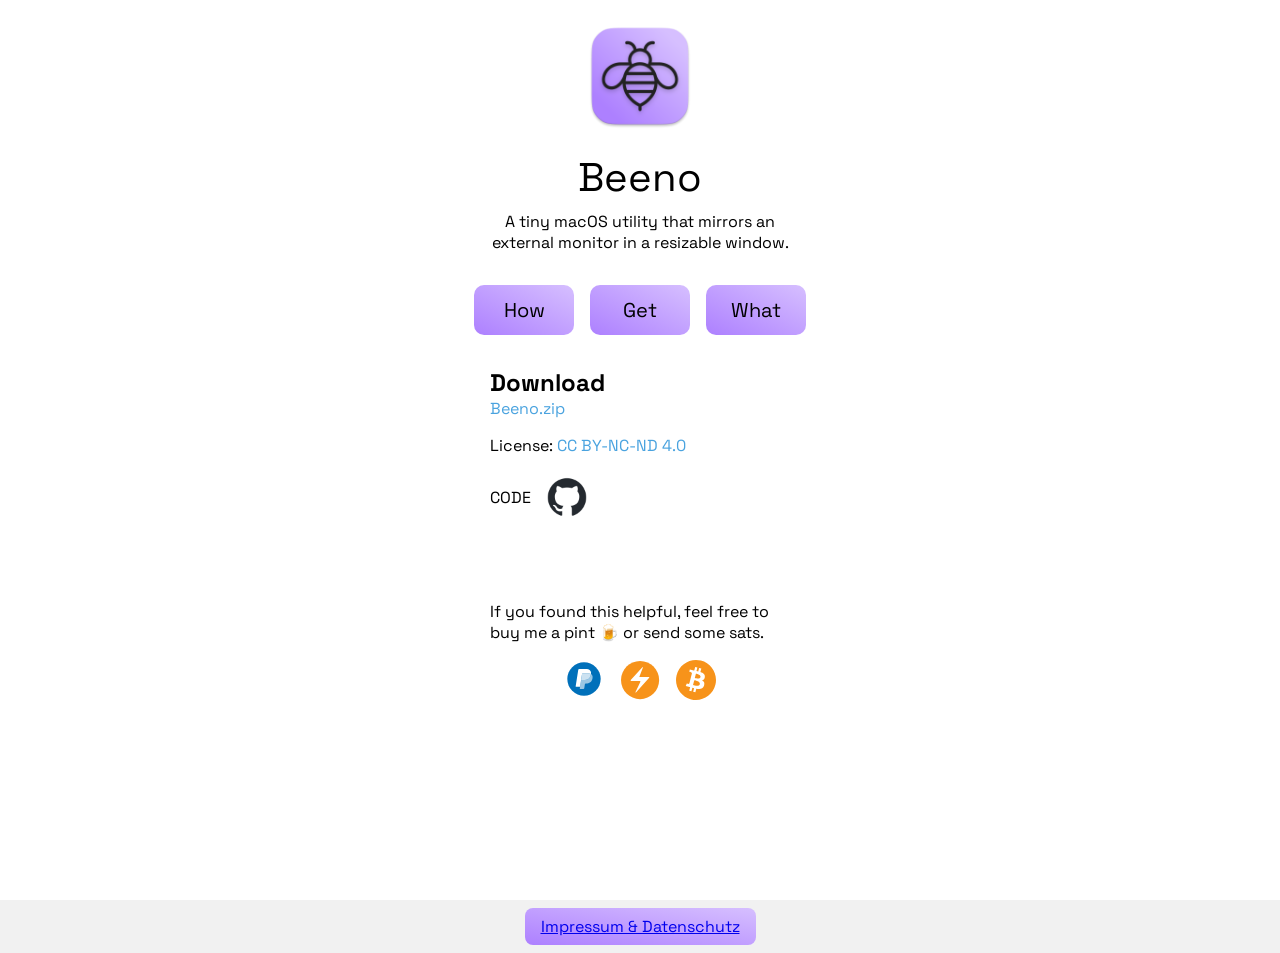
<file: index.html>
<!-- index.html -->
<!DOCTYPE html>
<html lang="de">
<head>
  <meta charset="UTF-8" />
  <meta name="viewport" content="width=device-width, initial-scale=1" />

 <!-- Open Graph / Social Preview -->
  <meta property="og:type"        content="website" />
  <meta property="og:url"         content="https://www.beeno.app/" />
  <meta property="og:title"       content="Beeno – Tiny macOS Monitor Preview" />
  <meta property="og:description" content="A tiny macOS utility that mirrors an external monitor in a resizable window." />
  <meta property="og:image"       content="https://www.beeno.app/images/BeenoAppIcon.png" />
  <meta property="og:image:width" content="1024" />
  <meta property="og:image:height"content="1024" />

  <meta name="twitter:card"        content="summary_large_image" />
  <meta name="twitter:title"       content="Beeno – Tiny macOS Monitor Preview" />
  <meta name="twitter:description" content="A tiny macOS utility that mirrors an external monitor in a resizable window." />
  <meta name="twitter:image"       content="https://www.beeno.app/images/BeenoAppIcon.png" />

  <title>Beeno</title>
<link rel="icon" type="image/png" href="images/BeenoAppIcon.png">
  <!-- Google Font: Space Grotesk -->
  <link
    href="https://fonts.googleapis.com/css2?family=Space+Grotesk:wght@400&display=swap"
    rel="stylesheet"
  />

  <!-- Eigenes CSS -->
  <link rel="stylesheet" href="css/style.css" />
</head>
<body>

  <!-- Hero Section -->
  <section class="hero">
    <div class="centered">
      <img src="images/BeenoAppIcon.png" alt="Beeno App Icon" class="app-icon" />
      <h1 class="app-title">Beeno</h1>
      <p class="app-description">
        A tiny macOS utility that mirrors an external monitor in a resizable window.
      </p>

      <!-- Buttons zum Ein-/Ausblenden -->
      <div class="button-group">
        <button id="btnHow" class="myButton">How</button>
        <button id="btnGet" class="myButton">Get</button>
        <button id="btnWhat" class="myButton">What</button>
      </div>

      <!-- Inhalte für How, Get, What -->
      <div id="contentHow" class="toggle-content hidden">
        <h2>Quick-Start</h2>
        <ol>
          <li><strong>Download</strong> <code>Beeno.zip</code> and extract.</li>
          <li>Drag <strong>Beeno.app</strong> to <strong>Applications</strong> (optional).</li>
          <li>First launch: <strong>Right-click</strong> → <strong>Open</strong> → <strong>Open</strong> (bypass Gatekeeper).</li>
          <li>Click <strong>OK</strong> when macOS asks for <em>Screen & System Audio Recording</em> access.</li>
          <li>The 🐝 icon appears in the menu bar—ready to use!</li>
        </ol>
        <h2>Actions</h2>
        <ul>
          <li>Show / hide preview - <strong>Left-click</strong> Bee icon or press <strong>⌥B</strong></li>
          <li>Switch mirrored display - <strong>Right-click</strong> Bee icon → choose monitor</li>
          <li>Quit Beeno - <strong>Right-click</strong> Bee icon → <strong>Quit Beeno</strong></li>
        </ul>
      </div>
      <div id="contentGet" class="toggle-content hidden">
        <h2>Download</h2>
        <p><a href="https://raw.githubusercontent.com/ak0manda/Beeno/main/zip/Beeno.zip"
    download
    class="download-link"
  >
    Beeno.zip</a></p>
    
          <!-- Lizenz-Vermerk -->
          <p>
            License:
            <a href="https://creativecommons.org/licenses/by-nc-nd/4.0/deed.en"
               target="_blank" rel="noopener"
               class="license-link">
              CC BY-NC-ND 4.0
              
            </a>
            
          </p>
  <br>
 
  <p>
  <a href="https://github.com/ak0manda/BeenoApp/tree/main"
     target="_blank" rel="noopener"
     class="view-code-link">
    <span>CODE</span>
    <img src="images/GitHub.png" alt="GitHub" class="github-icon"/>
  </a>
</p>

  
  <p><br><br><br><br>If you found this helpful, feel free to buy me a pint &#127866 or send some sats.</p>
  <div class="icon-group">
      <a href="http://paypal.me/ULISNACKS/5"
     target="_blank"
     class="icon-button"
     aria-label="PayPal Donate">
    <img src="images/paypal.svg" alt="PayPal">
  </a>
 
     <button id="btnLightning"
             class="icon-button"
             aria-label="Lightning Donate">
      <img src="images/lightning.svg" alt="Lightning">
    </button>

       <button id="btnBitcoin"
           class="icon-button"
           aria-label="Bitcoin Donate">
            <img src="images/bitcoin.svg" alt="Bitcoin">
        </button>
  </div>

 <!-- Bitcoin-QR, initially hidden -->
 <img id="bitcoinQr"
      src="images/bitcoin1.jpeg"
      alt="Bitcoin QR Code"
      class="qr-image hidden">

   <!-- QR-Code, initially hidden -->
 <img id="lightningQr"
      src="images/lightning1.jpeg"
      alt="Lightning QR Code"
      class="qr-image hidden">

      </div>
      <div id="contentWhat" class="toggle-content hidden">
        <p>
          Beeno is a simple, lightweight macOS utility that mirrors your first external display in a resizable preview window on your main screen. Ideal for quickly checking presentations, demos, or sharing content without rearranging your desktop setup.
          <br /><br /></p>
        <p>
          Especially designed for <strong>Capture One users</strong>, Beeno lets digital operators effortlessly project zooms or live views onto a client or photographer’s screen, all from the convenience of your main display.
        </p>
        + <!-- Video embed -->
        <div class="video-container">
          <iframe
            id="beenoVideo"
            src="https://www.youtube.com/embed/3BceFwlJvjA?si=CR3apNZHgrc5pG3s&vq=hd1080&rel=0&modestbranding=1"
            title="YouTube video player"
            frameborder="0"
            allow="accelerometer; autoplay; clipboard-write; encrypted-media; gyroscope; picture-in-picture; web-share"
            referrerpolicy="strict-origin-when-cross-origin"
            allowfullscreen>
          </iframe>
        </div>
    </div>
  </section>




    <!-- Footer mit Imprint/Contact-Button -->
    <footer class="site-footer">
      <a href="impressum.html" class="footer-button">Impressum &amp; Datenschutz</a>
    </footer>
  

      <!-- JS zum Toggle -->
  <script src="js/main.js"></script>
</body>
</html>
</file>
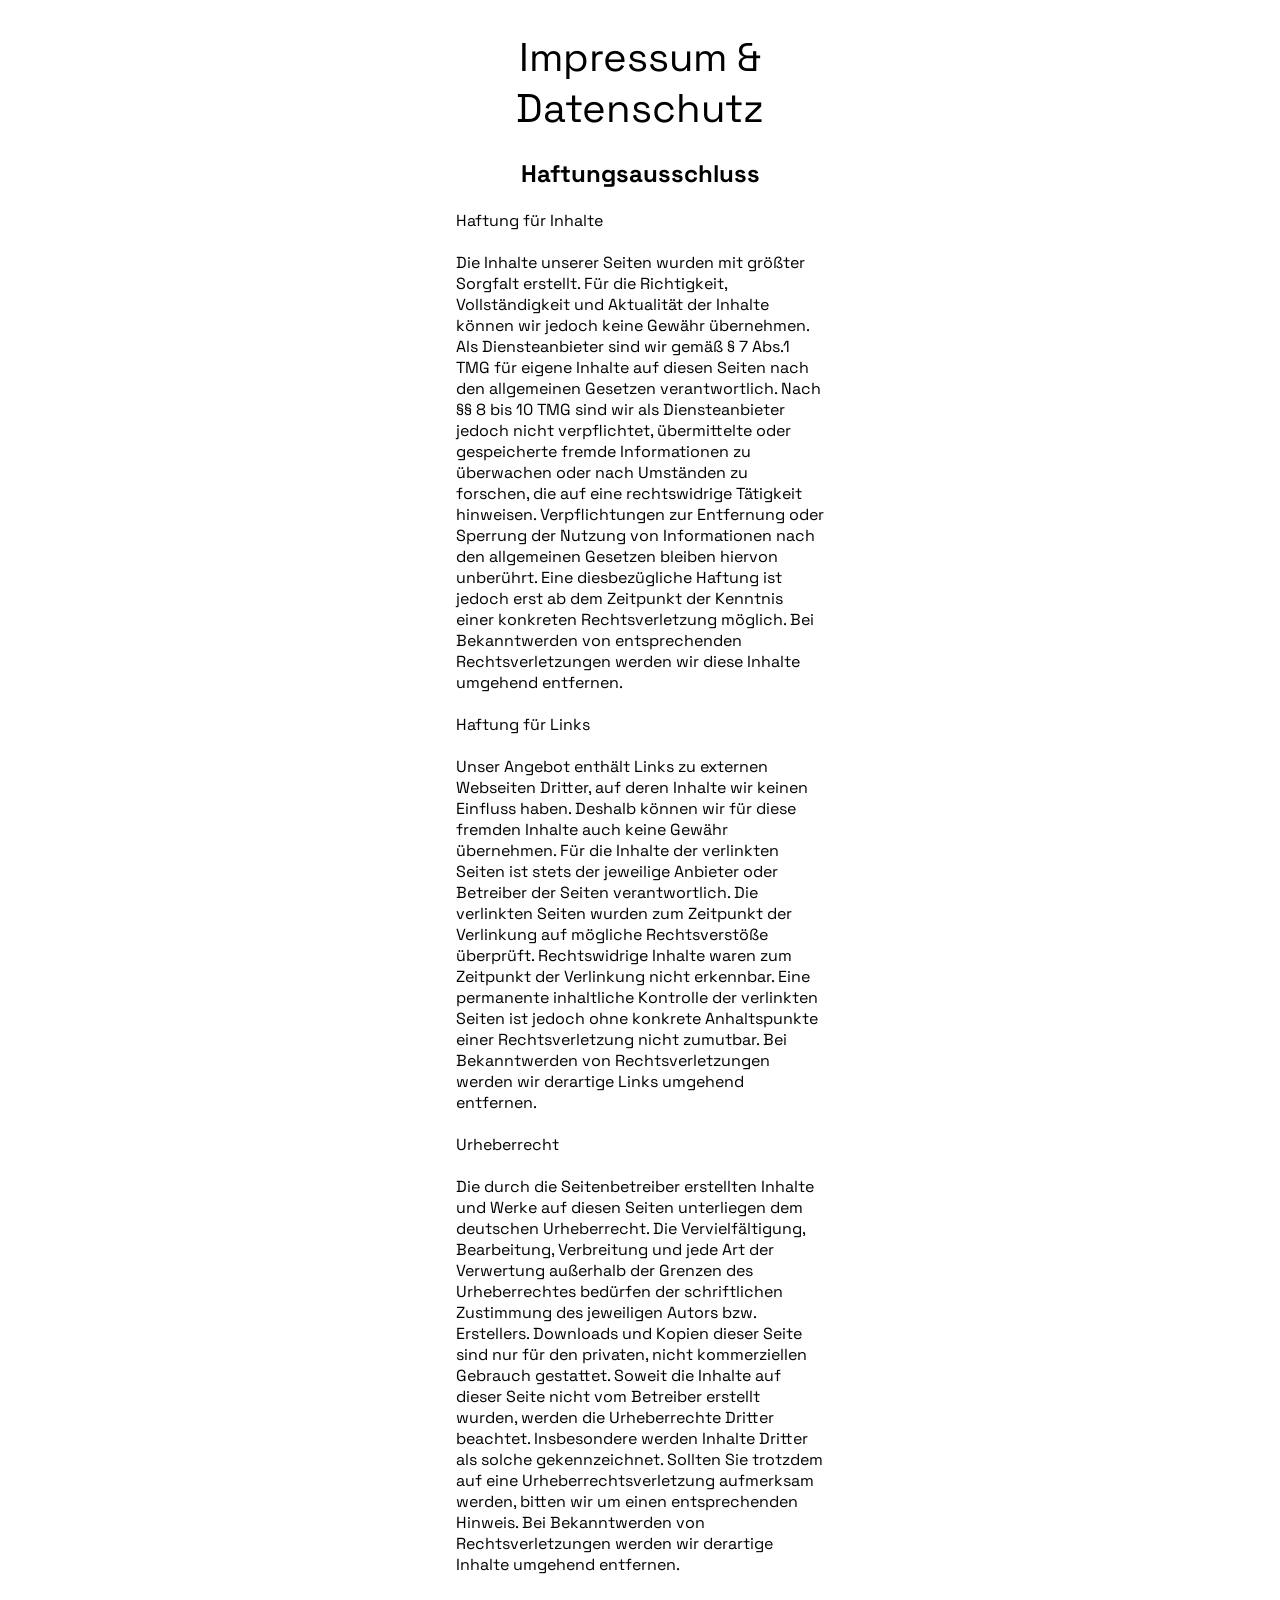
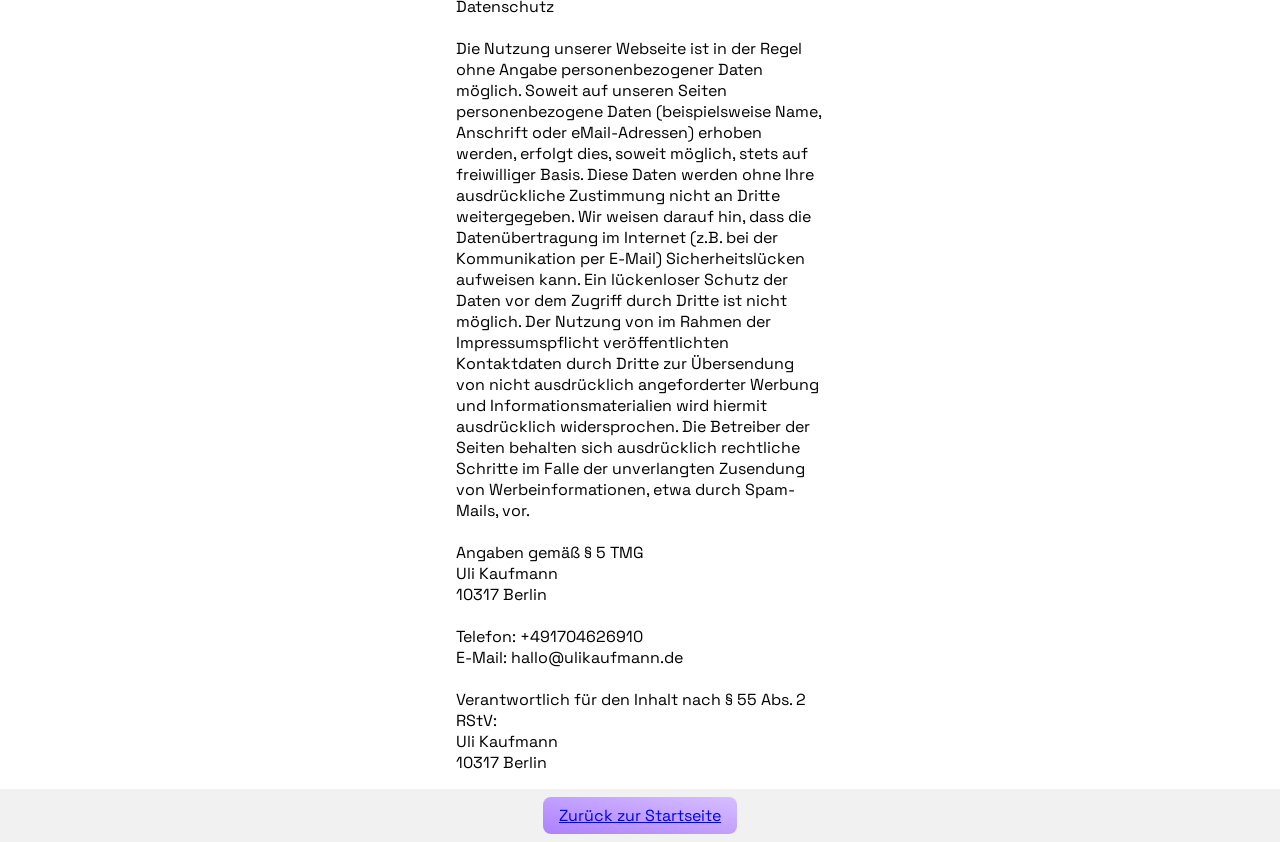
<file: impressum.html>
<!DOCTYPE html>
<html lang="de">
<head>
  <meta charset="UTF-8" />
  <meta name="viewport" content="width=device-width, initial-scale=1" />
  <title>Impressum &amp; Datenschutz – Beeno</title>

  <!-- Google Font + dein CSS übernehmen -->
  <link href="https://fonts.googleapis.com/css2?family=Space+Grotesk:wght@400&display=swap" rel="stylesheet"/>
  <link rel="stylesheet" href="css/style.css" />
</head>
<body>
  <header class="hero" style="min-height:auto; padding-top:2rem;">
    <div class="centered">
      <h1 class="app-title">Impressum &amp; Datenschutz</h1>
    </div>
  </header>

  <main class="centered" style="text-align:left; max-width:40ch; padding:1rem;">
    <!-- Hier einfach deinen kopierten Text einfügen: -->
    <h2>Haftungsausschluss </h2><br />
    
      



<p>Haftung für Inhalte<br />

<br />Die Inhalte unserer Seiten wurden mit größter Sorgfalt erstellt. Für die Richtigkeit, Vollständigkeit und Aktualität der Inhalte können wir jedoch keine Gewähr übernehmen. Als Diensteanbieter sind wir gemäß § 7 Abs.1 TMG für eigene Inhalte auf diesen Seiten nach den allgemeinen Gesetzen verantwortlich. Nach §§ 8 bis 10 TMG sind wir als Diensteanbieter jedoch nicht verpflichtet, übermittelte oder gespeicherte fremde Informationen zu überwachen oder nach Umständen zu forschen, die auf eine rechtswidrige Tätigkeit hinweisen. Verpflichtungen zur Entfernung oder Sperrung der Nutzung von Informationen nach den allgemeinen Gesetzen bleiben hiervon unberührt. Eine diesbezügliche Haftung ist jedoch erst ab dem Zeitpunkt der Kenntnis einer konkreten Rechtsverletzung möglich. Bei Bekanntwerden von entsprechenden Rechtsverletzungen werden wir diese Inhalte umgehend entfernen.</p>

<p><br />Haftung für Links<br />

<br />Unser Angebot enthält Links zu externen Webseiten Dritter, auf deren Inhalte wir keinen Einfluss haben. Deshalb können wir für diese fremden Inhalte auch keine Gewähr übernehmen. Für die Inhalte der verlinkten Seiten ist stets der jeweilige Anbieter oder Betreiber der Seiten verantwortlich. Die verlinkten Seiten wurden zum Zeitpunkt der Verlinkung auf mögliche Rechtsverstöße überprüft. Rechtswidrige Inhalte waren zum Zeitpunkt der Verlinkung nicht erkennbar. Eine permanente inhaltliche Kontrolle der verlinkten Seiten ist jedoch ohne konkrete Anhaltspunkte einer Rechtsverletzung nicht zumutbar. Bei Bekanntwerden von Rechtsverletzungen werden wir derartige Links umgehend entfernen.</p>

<p><br />Urheberrecht<br />

<br />Die durch die Seitenbetreiber erstellten Inhalte und Werke auf diesen Seiten unterliegen dem deutschen Urheberrecht. Die Vervielfältigung, Bearbeitung, Verbreitung und jede Art der Verwertung außerhalb der Grenzen des Urheberrechtes bedürfen der schriftlichen Zustimmung des jeweiligen Autors bzw. Erstellers. Downloads und Kopien dieser Seite sind nur für den privaten, nicht kommerziellen Gebrauch gestattet. Soweit die Inhalte auf dieser Seite nicht vom Betreiber erstellt wurden, werden die Urheberrechte Dritter beachtet. Insbesondere werden Inhalte Dritter als solche gekennzeichnet. Sollten Sie trotzdem auf eine Urheberrechtsverletzung aufmerksam werden, bitten wir um einen entsprechenden Hinweis. Bei Bekanntwerden von Rechtsverletzungen werden wir derartige Inhalte umgehend entfernen.</p>

<br />Datenschutz<br />

<br />Die Nutzung unserer Webseite ist in der Regel ohne Angabe personenbezogener Daten möglich. Soweit auf unseren Seiten personenbezogene Daten (beispielsweise Name, Anschrift oder eMail-Adressen) erhoben werden, erfolgt dies, soweit möglich, stets auf freiwilliger Basis. Diese Daten werden ohne Ihre ausdrückliche Zustimmung nicht an Dritte weitergegeben.
Wir weisen darauf hin, dass die Datenübertragung im Internet (z.B. bei der Kommunikation per E-Mail) Sicherheitslücken aufweisen kann. Ein lückenloser Schutz der Daten vor dem Zugriff durch Dritte ist nicht möglich.
Der Nutzung von im Rahmen der Impressumspflicht veröffentlichten Kontaktdaten durch Dritte zur Übersendung von nicht ausdrücklich angeforderter Werbung und Informationsmaterialien wird hiermit ausdrücklich widersprochen. Die Betreiber der Seiten behalten sich ausdrücklich rechtliche Schritte im Falle der unverlangten Zusendung von Werbeinformationen, etwa durch Spam-Mails, vor.<br />

<br />Angaben gemäß § 5 TMG<br />
Uli Kaufmann<br />
10317 Berlin<br />

<p><br />Telefon: +491704626910<br />
E-Mail: hallo@ulikaufmann.de<br />


<br />Verantwortlich für den Inhalt nach § 55 Abs. 2 RStV:<br />
Uli Kaufmann<br />
10317 Berlin</p>
      
    </p>


  </main>

  <footer class="site-footer">
    <a href="index.html" class="footer-button">Zurück zur Startseite</a>
  </footer>
</body>
</html>
</file>
<file: css/style.css>
/* css/style.css */
* { margin: 0; padding: 0; box-sizing: border-box; }
html, body { width: 100%; height: 100%; font-family: "Space Grotesk", sans-serif; color: #000; }
body { overflow-x: hidden; overflow-y: auto; }

.hero {
  min-height: 100vh;
  display: flex;
  justify-content: flex-start; /* oben beginnen */
  align-items: flex-start;   /* links und oben */
  padding-top: 1rem;         /* fast ganz oben */
  background: #fff;
  position: relative;
}

.blank { height: 100vh; background: #f9f9f9; }

.centered {
  display: flex;
  flex-direction: column;
  justify-content: flex-start;
  align-items: center;
  text-align: center;
  width: 100%;
  max-width: 30ch;
  margin: 0 auto;
  padding: 0;  /* kein Padding */
}

.app-icon { width: 120px; height: auto; margin-bottom: 1rem; }
.app-title { font-size: 2.5rem; font-weight: 400; margin-bottom: 0.5rem; }
.app-description { font-size: 1rem; margin-bottom: 2rem; }

.button-group { display: flex; gap: 1rem; margin-bottom: 2rem; }

.myButton { width: 100px; height: 50px; font-size: 20px; color: #000; background: linear-gradient(to left bottom, #d6bfff, #ad80ff); border: none; border-radius: 10px; font-family: "Space Grotesk", sans-serif; transition: all 0.25s ease; }
.myButton:hover { transform: scale(1.05); }

.toggle-content { width: 100%; max-width: 40ch; text-align: left; margin-bottom: 2rem; }
.hidden { display: none; }

toggle-content h2 { font-size: 1.25rem; margin-bottom: 0.5rem; }
.toggle-content ol, .toggle-content ul { margin-left: 1rem; margin-bottom: 1rem; }
.toggle-content li { margin-bottom: 0.5rem; }
.toggle-content code { background: #eee; padding: 0 0.25rem; border-radius: 3px; }
.toggle-content strong { font-weight: 400; }
.toggle-content em { font-style: italic; }

/* Styles for Get Section */
.download-link {
  font-size: 1rem;
  color: #4aa3df;
  text-decoration: none;
  margin-bottom: 1rem;
  display: inline-block;
}
.download-link:hover {
  text-decoration: underline;
}
.icon-group {
  display: flex;
  gap: 1rem;
  justify-content: center;
  margin-top: 1rem;
}
.icon-button {
  background: none;
  border: none;
  padding: 0;
  cursor: pointer;
  transition: transform 0.2s ease;
}
.icon-button img {
  width: 40px;
  height: auto;
}
.icon-button:hover {
  transform: scale(1.1);
}
/* QR-Code unter den Buttons */
.qr-image {
  width: 300px;       /* hier die gewünschte Breite einstellen */
  height: auto;
  margin: 1rem auto; /* zentriert mit oben/unten Abstand */
  display: block;    /* sorgt dafür, dass margin auto wirkt */
}
.hidden {
  display: none !important;
}
/* Footer */
.site-footer {
  padding: 1rem;
  text-align: center;
  background: #f1f1f1;
}
.footer-button {
  font-family: "Space Grotesk", sans-serif;
  font-size: 1rem;
  padding: 0.5rem 1rem;
  background: linear-gradient(to left bottom, #d6bfff, #ad80ff);
  border: none;
  border-radius: 8px;
  cursor: pointer;
  transition: transform 0.2s ease;
}
.footer-button:hover {
  transform: scale(1.05);
}

/* Imprint-Section */
.imprint-section {
  padding: 2rem 1rem;
  background: #fff;
  text-align: center;
  max-width: 40ch;
  margin: 0 auto;
}
.imprint-section h2 {
  font-size: 1.5rem;
  margin-bottom: 1rem;
}
.imprint-section p {
  font-size: 1rem;
  line-height: 1.6;
}

/* wiederverwenden der .hidden-Klasse */
.hidden {
  display: none !important;
}

.license-link {
  color: #4aa3df;
  text-decoration: none;
  transition: text-decoration 0.2s ease;
}

.license-link:hover {
  text-decoration: underline;
}

.video-container {
  position: relative;
  width: 100%;         /* volle Breite */
  max-width: 100%;     /* keine Obergrenze mehr */
  margin: 1rem auto;
  height: 0;
  padding-bottom: 56.25%; /* 16:9 Aspect Ratio */
}

.video-container iframe {
  position: absolute;
  top: 0; left: 0;
  width: 100%;         /* passt sich jetzt dem Container an */
  height: 100%;
}

.view-code-link {
  display: inline-flex;
  align-items: center;
  gap: 1rem;           /* Abstand zwischen Text & Icon */
  text-decoration: none;
  color: inherit;
}

.github-icon {
  width: 40px;           /* hier die neue, größere Icon-Größe */
  height: auto;
}
</file>
